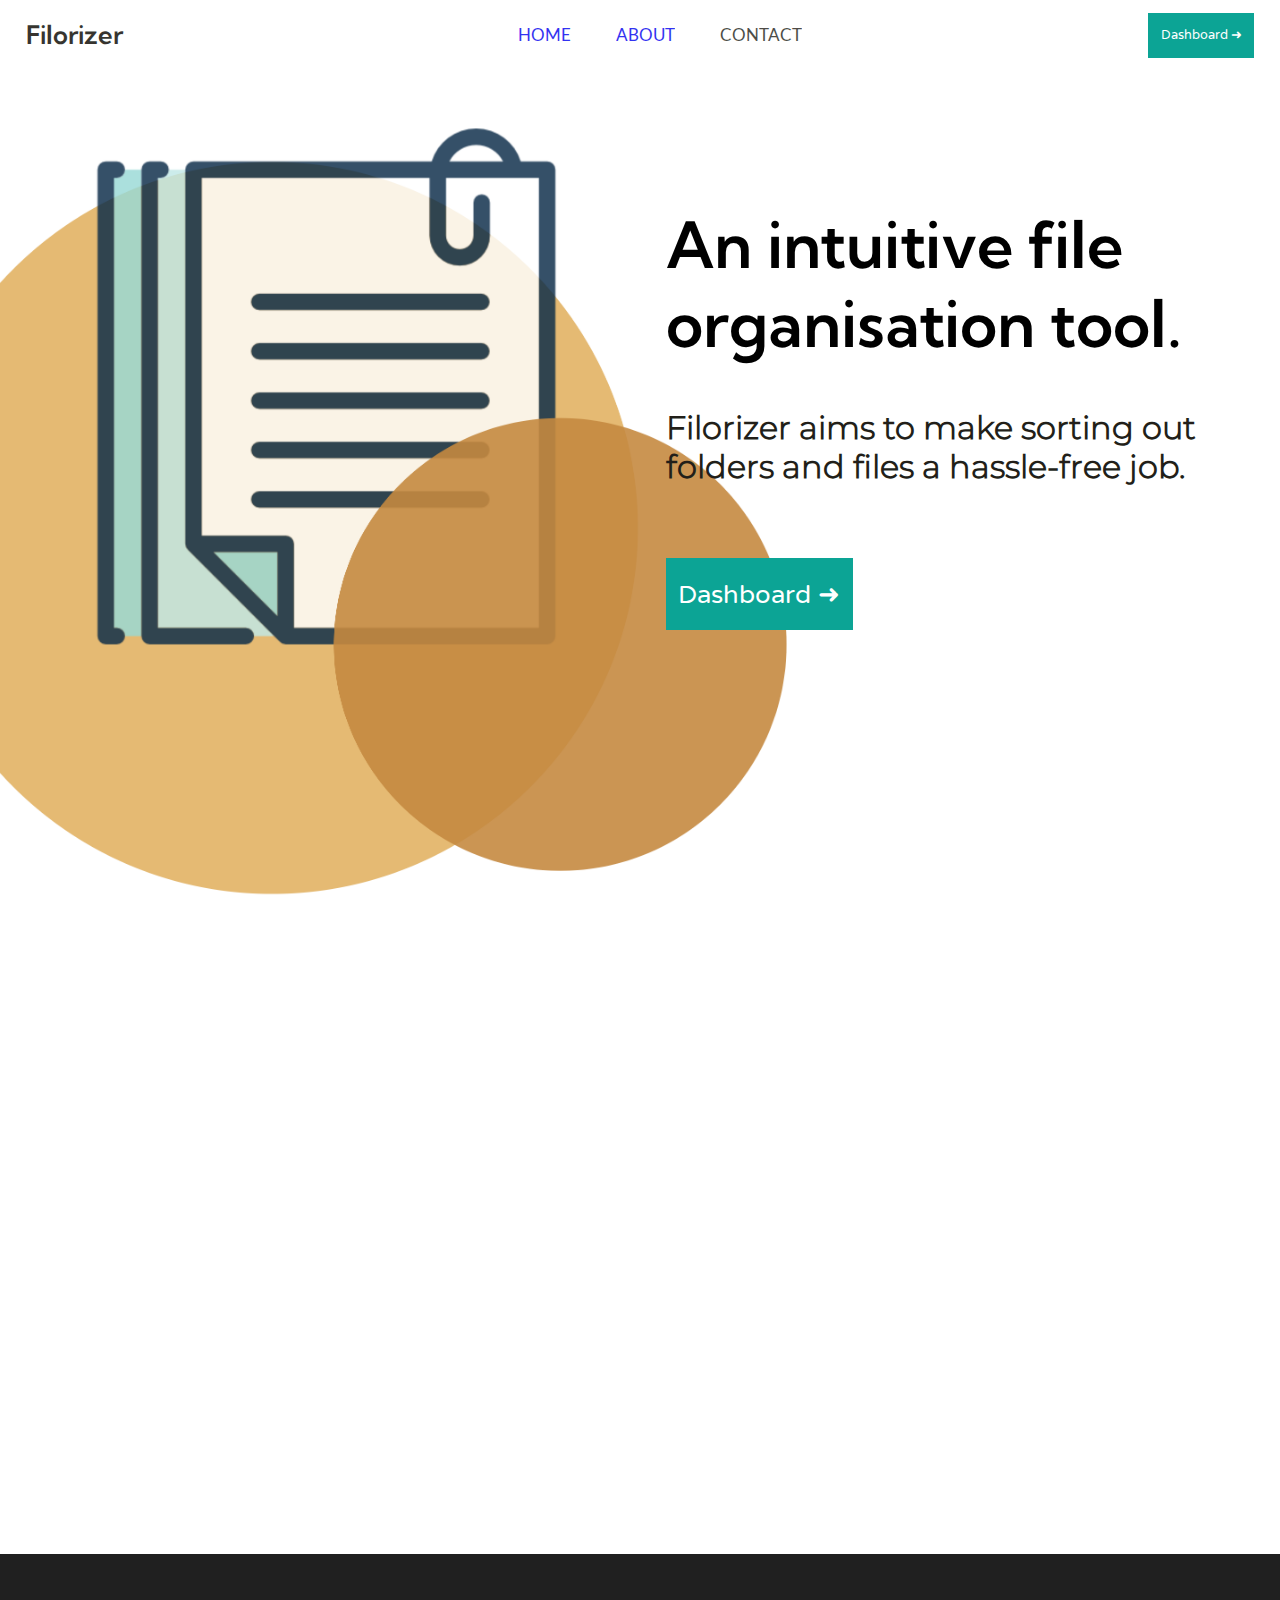
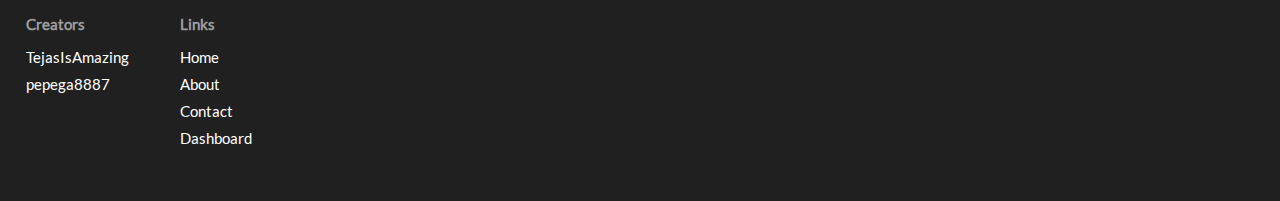
<file: index.html>
<!DOCTYPE html>
<html lang="en">
<head>
    <meta charset="UTF-8">
    <meta http-equiv="X-UA-Compatible" content="IE=edge">
    <meta name="viewport" content="width=device-width, initial-scale=1.0">
    <title>Filorizer - Homepage - Easy to use folder and file management tool</title>
    <link rel="stylesheet" href="/static/stylesheet/styles.css">
    <script src="/static/script/script.js" defer></script>
</head>
<body>
    <nav id="navbar">
        <div id="left-nav">
            <h1 id="website-name">Filorizer</h1>
        </div>
        <ul id="middle-nav">
            <li><a href="#homepage">HOME</a></li>
            <li><a href="#about">ABOUT</a></li>
            <li>CONTACT</li>
        </ul>
        <div id="right-nav">
            <button onclick="redirect_to_links('Dashboard')">Dashboard ➜</button>
        </div>
    </nav>
    <section id="homepage">
        <div id="homepage-imgs">
            <img id="homepage-design" src="/static/imgs/homepage-design.png">
        </div>
        <div id="homepage-text">
            <h1 id="main-description">An intuitive file organisation tool.</h1>
            <h3 id="small-description">Filorizer aims to make sorting out folders and files a hassle-free job.</h3>
            <button id="homepage-text-button" onclick="redirect_to_links('Dashboard')">Dashboard ➜</button>
        </div>
    </section>
    <section id="about">
        <div id="about-left">
            <h1 id="about-left-heading">We make it simple.</h1>
            <div id="demo-div">
                <img id="site-demo" src="/static/imgs/temp_img_demo.gif"> <!-- This will be the website demonstration GIF-->
                <h3>Our UI is pretty neat too!</h3>
            </div>
        </div>
        <div id="about-right">
            <h1 id="about-right-heading">ABOUT</h1>
            <h3 id="about-content">
                Lorem ipsum dolor sit amet, consectetur adipiscing elit, sed do eiusmod tempor incididunt ut labore et dolore magna aliqua. Ut enim ad minim veniamquis nostrud exercitation ullamco laboris nisi ut aliquip ex ea commodo consequat. Duis aute irure dolor in reprehenderit in voluptate velit esse cillum dolore eu fugiat nulla pariatur. Excepteur sint occaecat cupidatat non proident, sunt in culpa qui officia deserunt mollit anim id est laborum
            </h3>
        </div>
    </section>
    <section id="footer">
        <div id="creator-div">
            <h3>Creators</h3>
            <ul id="creator-ul">
                <li onclick="redirect_to_links('Tejas_Youtube')">TejasIsAmazing</li>
                <li>pepega8887</li>
            </ul>
        </div>
        <div id="links-div">
            <h3>Links</h3>
            <ul id="links-ul">
                <li><a href="#navbar">Home</a></li>
                <li><a href="#about">About</a></li>
                <li>Contact</li>
                <li>Dashboard</li>
            </ul>
        </div>
    </section>
</body>
</html>
</file>
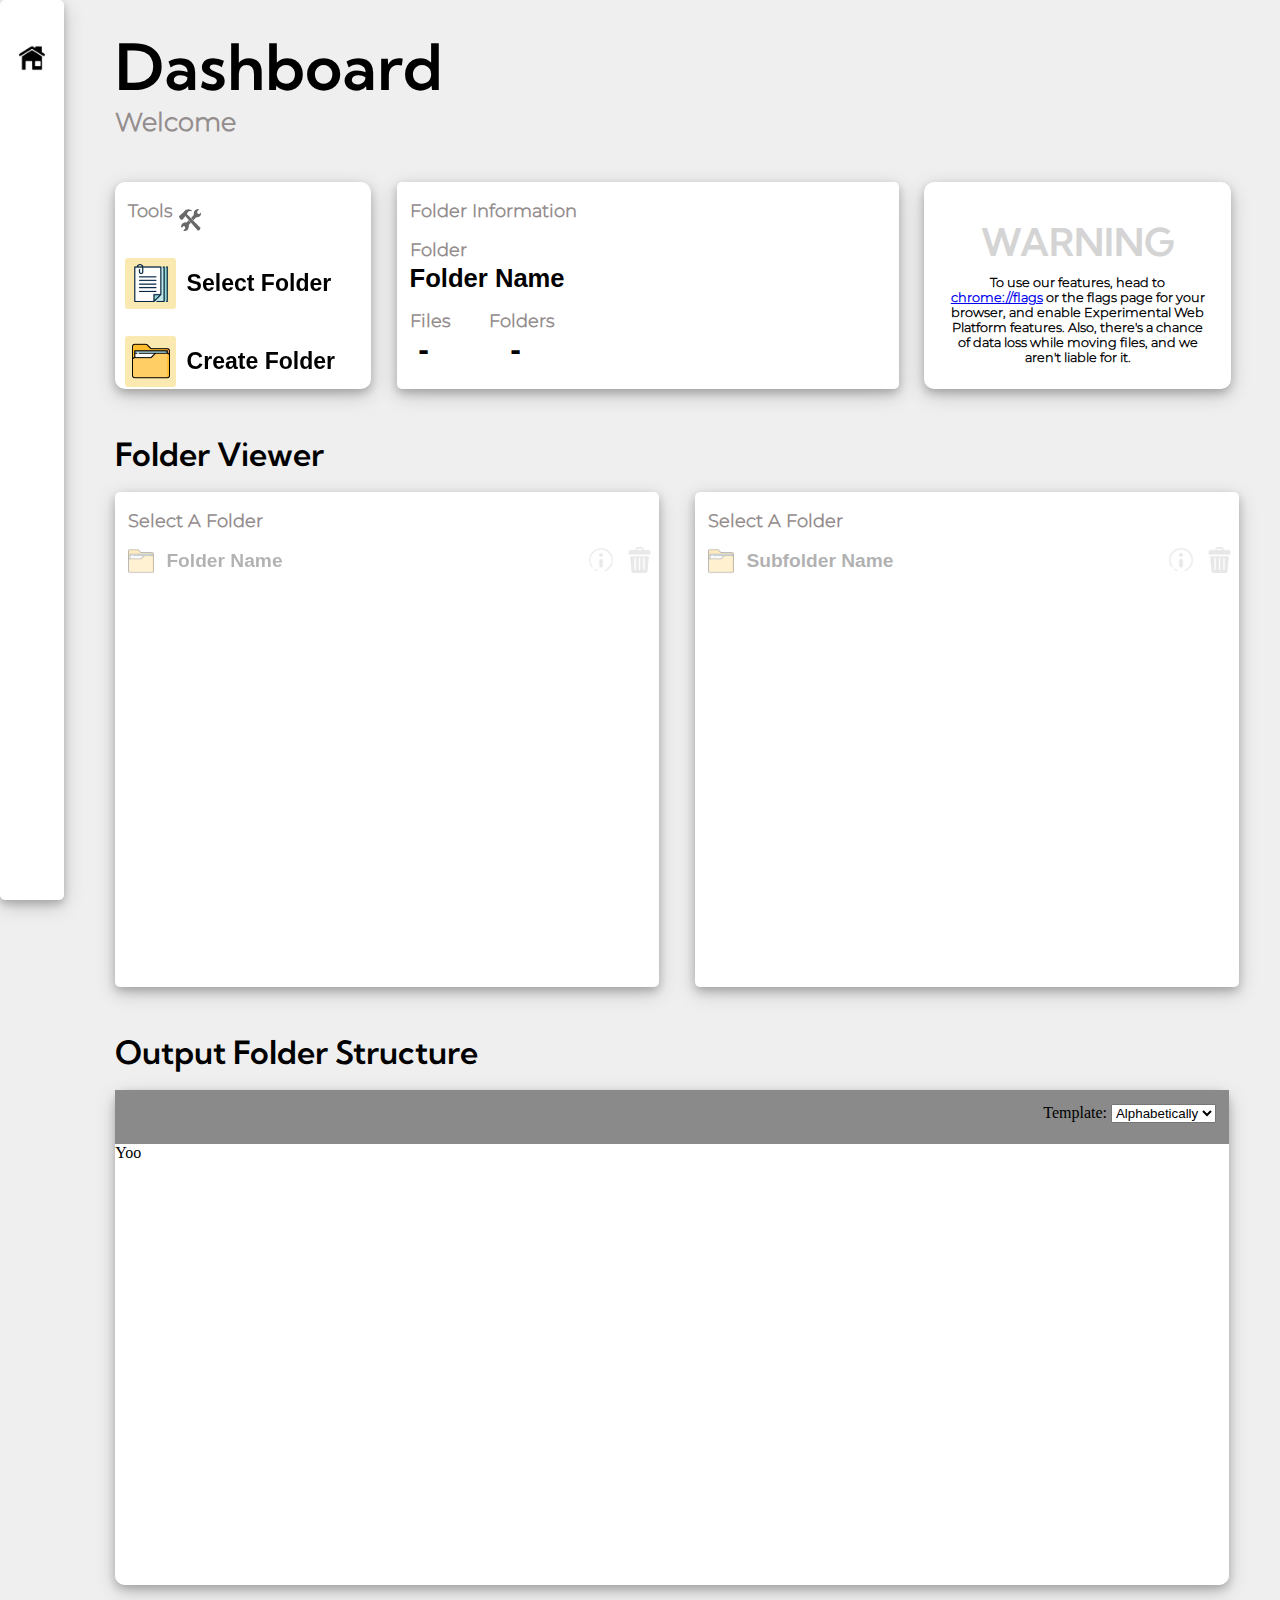
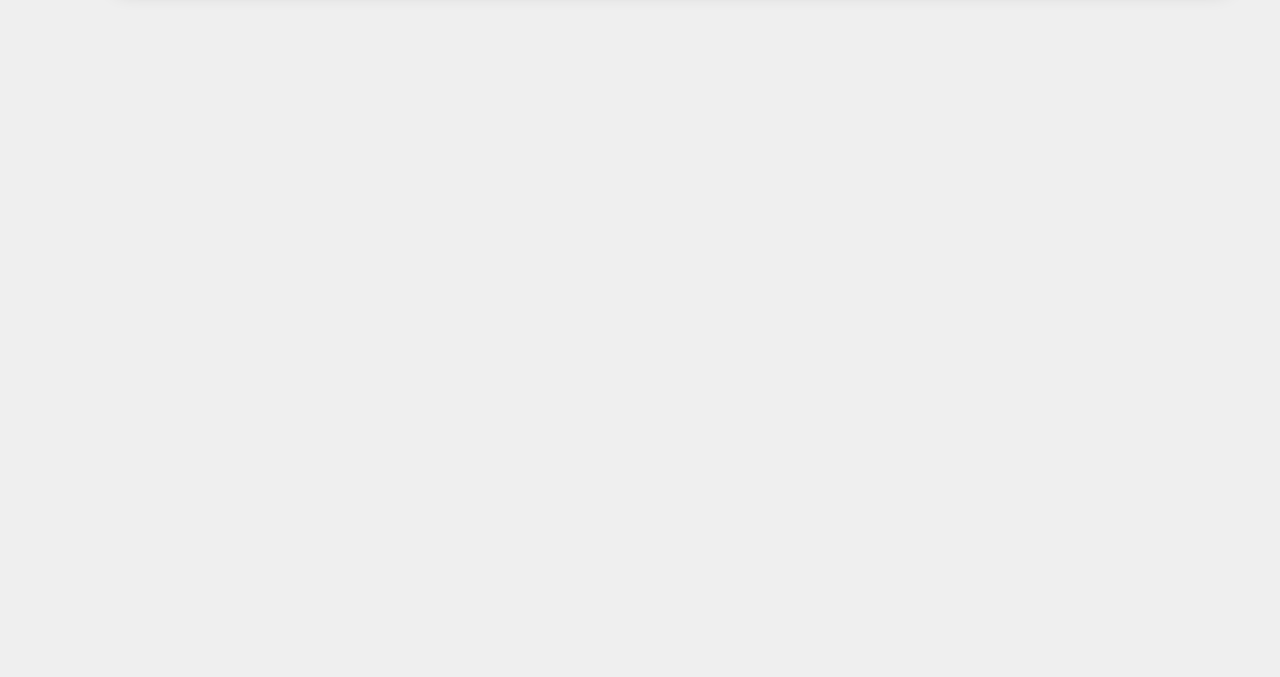
<file: dashboard.html>
<!DOCTYPE html>
<html lang="en">
<head>
    <meta charset="UTF-8">
    <meta http-equiv="X-UA-Compatible" content="IE=edge">
    <meta name="viewport" content="width=device-width, initial-scale=1.0">
    <title>Filorizer - Dashboard - Easy to use folder and file management tool</title>
    <script src="/static/script/dashboard/globals.js" defer></script>
    <script src="/static/script/dashboard/input.js" defer></script>
    <script src="/static/script/dashboard/updaters.js" defer></script>
    <script src="/static/script/dashboard/dashboard_simple_sort.js" defer></script>
    <script src="/static/script/dashboard/subfolder.js" defer></script>
    <script src="/static/script/dashboard/rename.js" defer></script>
    <script src="/static/script/dashboard/runner.js" defer></script>
    <script src="/static/script/dashboard/delete.js" defer></script>
    <script src="/static/script/dashboard/info.js" defer></script>

    <script src="/static/script/dashboard/structure/Structure.js" defer></script>
    <script src="/static/script/dashboard/structure/Manager.js" defer></script>


    <link rel="stylesheet" href="/static/stylesheet/dashboard.css">
    <link rel="stylesheet" href="/static/stylesheet/dashboard/dashboard_tools.css">
    <link rel="stylesheet" href="/static/stylesheet/dashboard/dashboard_folder_info.css">
    <link rel="stylesheet" href="/static/stylesheet/dashboard/dashboard_warning.css">
    <link rel="stylesheet" href="/static/stylesheet/dashboard/dashboard_folder_viewer.css">
    <link rel="stylesheet" href="/static//stylesheet/dashboard/dashboard_folder_structure.css">
    <link rel="stylesheet" href="/static/stylesheet/dashboard/modals.css">
</head>
<body>
    <ul class="white-box" id="navbar">
        <li><a><img id="home-icon" src="/static/imgs/home.png"></a></li>
    </ul>
    <section id="tools-info">
        <div id="welcome-div">
            <h1 id="main-title">Dashboard</h1>
            <h3 id="main-subtitle">Welcome</h3>
        </div>
        <div id="tools-and-folder-container">
            <div class="white-box" id="tools-div">
                <div id="tools-div-title">
                    <h3 class="div-title">Tools</h3>
                    <img id="tool-icon" src="/static/imgs/tools.png">
                </div>
                <div class="tool-button" id="select-folder-div">
                    <button name="select-folder-btn" id="select-folder-btn"></button>
                    <h1 class="btn-label">Select Folder</h1>
                </div>
                <div class="tool-button" id="create-folder-div">
                    <button name="create-folder-btn" id="create-folder-btn"></button>
                    <h1 class="btn-label">Create Folder</h1>
                </div>
            </div>
            <div class="white-box" id="folder-box">
                <div id="folder-info-div">
                    <h3 class="div-title" id="folder-info-div-title">Folder Information</h3>
                    <h3 class="div-title" id="folder-info-div-title-2">Folder</h3>
                    <h1 id="folder-title">Folder Name</h1>
                    <div id="folder-stats-div">
                        <div id="file-stat" class="file-folder-stats">
                            <h3 class="div-title" >Files</h3>
                            <h1 id="file-count">-</h1>
                        </div>
                        <div id="folder-stat" class="file-folder-stats">
                            <h3 class="div-title" >Folders</h3>
                            <h1 id="folder-count">-</h1>
                        </div>
                    </div>
                </div>
            </div>
            <div class="white-box" id="warning">
                <h1 id="warning-title">WARNING</h1>
                <h3>To use our features, head to 
                    <a href="chrome://flags">chrome://flags</a> or the flags page for your browser,
                    and enable <b>Experimental Web Platform features</b>. 
                    Also, there's a chance of data loss while moving files, and we aren't liable for it.</h3>
            </div>
        </div>
    </section>
    <section id="folder-viewer">
        <h1 id="folder-viewer-title">Folder Viewer</h1>
        <div id="folder-bottom">
            <!-- This is going to be a list of all files and folders in the selected folder -->
            <div id="files-and-folders-viewer" class="white-box">
                <div id="current-folder">
                    <h3 id="current-folder-view-title" class="div-title">Select A Folder</h3>
                    <div id="files-and-folders-list-content">
                        <div id="placeholder-folder" class="placeholder-obj">
                            <img class="frontimg" src="/static/imgs/folder-icon.png">
                            <h3>Folder Name</h3>
                            <button class="info-btn placeholder-obj"><img src="/static/imgs/info.png"></button>
                            <button class="delete-btn placeholder-obj"><img src="/static/imgs/trash-can.png"></button>
                        </div>
                    </div>
                </div>
            </div>
            <div id="subfolder-viewer" class="white-box">
                <div id="current-subfolder">
                    <h3 id="current-subfolder-view-title" class="div-title">Select A Folder</h3>
                    <div id="files-and-subfolders-list-content">
                        <div id="placeholder-subfolder" class="placeholder-obj">
                            <img class="frontimg" src="/static/imgs/folder-icon.png">
                            <h3>Subfolder Name</h3>
                            <button class="info-btn placeholder-obj"><img src="/static/imgs/info.png"></button>
                            <button class="delete-btn placeholder-obj"><img src="/static/imgs/trash-can.png"></button>
                        </div>
                    </div>
                </div>
            </div>
        </div>
    </section>

    <section id="folder-structure">
        <h1 id="folder-structure-title">Output Folder Structure</h1>
        <!-- This is going to be a list of all files and folders in the selected folder -->
        <div id="folder-structure-outer-area" class="white-box">
            <div id="folder-structure-area">
                <div id="folder-structure-templates">
                    <div>
                        Template: 
                        <select name="templates" id="templates">
                            <option value="alphabetically">Alphabetically</option>
                            <option value="time_created">Time Created</option>
                            <option value="last_modified">Last Modified</option>
                            <option value="file_type">File Type</option>
                        </select>
                    </div>
                </div>
                <div id="folder-structure-content">
                    Yoo
                </div>
            </div>
        </div>
    </section>


    <div id="rename-modal" class="modal">
        <div id="rename-content">
            <span id="close-rename-modal" class="close">&times;</span>
            <h1>Rename</h1>
            <div>
                <input id="rename-modal-field" type="text">
                <button id="rename-btn">Go</button>
            </div>
        </div>
    </div>
    <div id="info-modal" class="modal">
        <div id="info-content">
            <span id="close-info-modal" class="close">&times;</span>
            <h1>Selected Object Information</h1>
            <div id="obj-info">
                <div>
                    <h3 class="obj-text" id="obj-name">Name:</h3>
                    <h4 class="obj-content"></h4>
                </div>
                <div>
                    <h3 class="obj-text" id="obj-kind">Name:</h3>
                    <h4 class="obj-content"></h4>
                </div>
                <div>
                    <h3 class="obj-text" id="obj-size">Size:</h3>
                    <h4 class="obj-content"></h4>
                </div>
                <div>
                    <h3 class="obj-text" id="obj-folders">Name:</h3>
                    <h4 class="obj-content"></h4>
                </div>
                <div>
                    <h3 class="obj-text" id="obj-files">Name:</h3>
                    <h4 class="obj-content"></h4>
                </div>
            </div>
        </div>
    </div>

    <!---
    <section id="input">
        <!-- Just for testing -->
        <!---
        Click to input<br>
        <button id="input-button">Select folder</button>
        <br>
        <ul>
            <li id="Selected-File-Text">Selected Folder: None</li>
            <li id="File-Count-Text">Files Found In Folder: None</li>
            <li id="Folder-Count-Text">Folders Found in Folder: None</li>
        </ul>
    </section>
    <section id="options">
        Options:
        <div id="options-div">
            <!-- Everything in this div is extra extra temp -->
            <!--
            <div id="sorting-way">
                <label for="Format">Choose a sorting way</label>
                <select name="Format" id="format">
                    <option value="filetype">Filetype</option>
                    <option value="date">Date</option>
                    <option value="size">Size</option>
                    <option value="name">Name</option>
                </select>
            </div>
            <div>
                <label for="test">Test</label><br>
                <input type="checkbox" id="test" name="test" value="YOO">
            </div>
        </div>
    </section>
    <button id="sort-button">Sort!</button>
-->
</body>
</html>
</file>
<file: static/stylesheet/styles.css>
/* Fonts */

@font-face {
    font-family: kumbh;
    src: url(/static/fonts/kumbh.ttf);
}

@font-face {
    font-family: lato;
    src: url(/static/fonts/lato.ttf);
}

@font-face {
    font-family: montserrat;
    src: url(/static/fonts/montserrat.ttf);
}

@font-face {
    font-family: varela;
    src: url(/static/fonts/varela.ttf);
}

/* Body */

html {
    scroll-behavior: smooth;
}

body {
    width: 100vw;
    margin: 0;
    overflow-x: hidden;
    -ms-overflow-style: none; 
    scrollbar-width: none;
}

body::-webkit-scrollbar {
    display: none;
  }

button:hover {
    cursor: pointer;
}

/* Navigation Bar */

nav {
    width: 100vw;
    display: grid;
    grid-template-columns: 30vw 40vw 30vw;
}

nav a {
    text-decoration: none;
}

nav a:visited {
    color: #221F19;
}

#left-nav {
    display: flex;
    align-items: center;
}

#website-name {
    font-family: kumbh;
    font-size: 2vw;
    margin: 0;
    color: #221F19;
    opacity: 0.9;
    margin-left: 2vw;
}

#middle-nav {
    display: flex;
    justify-content: center;
    column-gap: 1.5vw;
}

#middle-nav li {
    list-style: none;
    font-family: lato;
    color: #221F19;
    opacity: 0.8;
    font-size: 1.3vw;
    padding: 1vh 1vw 1vh 1vw;
    transition-duration: 1s;
    text-align: center;
}

#middle-nav li:hover {
    background-color: #E5BA73;
    cursor: pointer;
}

#right-nav {
    display: flex;
    justify-content: flex-end;
    align-items: center;
}

#right-nav button {
    height: 5vh;
    background-color: #0CA495;
    font-size: 1vw;
    border: none;
    color: white;
    font-family: varela;
    padding: 1vh 1vw 1vh 1vw;
    margin-right: 2vw;
}

/* Homepage */

#homepage {
    display: grid;
    grid-template-columns: 52vw 48vw;
    margin-top: 5vh;
    height: 80vh;
}

#homepage-design {
    position: relative;
    width: 70vw;
    right: 8vw;
    z-index: -100;
}

#main-description {
    font-family: kumbh;
    font-size: 5vw;
    margin: 0;
    margin-top: 10vh;
    margin-bottom: 5vh;
}

#small-description {
    font-family: montserrat;
    font-size: 2.5vw;
    margin: 0;
    color: #221F19;
    margin-bottom: 8vh;
}

#homepage-text-button {
    height: 8vh;
    background-color: #0CA495;
    border: none;
    color: white;
    font-family: varela;
    font-size: 2vw;
    padding: 1vh 1vw 1vh 1vw;
}

/* About Us Page */

#about {
    display: grid;
    position: relative;
    grid-template-columns: 60vw 40vw;
    background-color: #FAF8F1;
    padding-top: 5vh;
    padding-bottom: 6vh;
    opacity: 0;
}

#about-left-heading {
    font-size: 5.5vw;
    font-family: kumbh;
    color: #221F19;
    margin: 0;
    margin-bottom: 2vh;
    margin-left: 4.5vw;
}

#demo-div {
    display: flex;
    justify-content: center;
    align-items: center;
    flex-direction: column;
}

#site-demo {
    border-style: dotted;
    width: 50vw;
    height: 50vh;
}

#demo-div h3 {
    font-family: lato;
    color: #474545;
}

#about-right {
    display: flex;
    position: relative;
    background-image: url(/static/imgs/about.png);
    background-size: 39vw;
    background-repeat: no-repeat;
    align-content: center;
    justify-content: center;
    flex-direction: column;
    right: 3vw;
    background-position: center;
}

#about-right-heading {
    position: relative;
    font-size: 3vw;
    font-family: kumbh;
    left: 5vw;
    margin: 0;
}

#about-content {
    position: relative;
    font-family: montserrat;
    width: 30vw;
    font-size: 1.3vw;
    left: 5vw;
}

/* Footer */

#footer {
    display: flex;
    position: relative;
    background-color:rgb(32, 32, 32);
    padding-top: 5vh;
    padding-bottom: 5vh;
}

#footer div {
    display: flex;
    flex-direction: column;
    margin-left: 2vw;
    margin-right: 2vw;
}

#footer h3 {
    font-size: 1.2vw;
    font-family: lato;
    color: rgba(209, 205, 205, 0.721);
}

#footer ul {
    float: left;
    margin: 0;
    padding: 0;
}

#footer li {
    font-size: 1.2vw;
    list-style: none;
    font-family: lato;
    color: white;
    margin-bottom: 1vh;
}

#links-ul li:hover {
    cursor: pointer;
}

#links-ul a {
    text-decoration: none;
    color: white;
}

#links-ul a:visited {
    color: white;
}
</file>
<file: static/stylesheet/dashboard.css>
/* Fonts */

@font-face {
    font-family: kumbh;
    src: url(/static/fonts/kumbh.ttf);
}

@font-face {
    font-family: lato;
    src: url(/static/fonts/lato.ttf);
}

@font-face {
    font-family: montserrat;
    src: url(/static/fonts/montserrat.ttf);
}

@font-face {
    font-family: varela;
    src: url(/static/fonts/varela.ttf);
}

/* Body */

body {
    background-color: #EFEFEF;
    padding: 0;
    margin: 0;
    overflow-x: hidden;
    height: 250vh;
}

body button:hover {
    cursor: pointer;
}

/* Nav Bar */

#navbar {
    position: fixed;
    display: flex;
    justify-content: center;
    height: 100vh;
    width: 5vw;
    background-color: white;
    margin: 0;
    border-radius: 5px;
    padding: 0;
    list-style-type: none;
    top: 0vh;
}

#navbar li {
    margin: 0;
    margin-top: 4vh;
    height: 4vh;
    padding: 1vh 1vw 1vh 1vw;
    border-radius: 5px;
    transition-duration: 1s;
}

#navbar li:hover {
    background-color: #0CA495;
}

#home-icon {
    width: 2vw;
    margin: 0;
    padding: 0;
}

/* Tools Info */

#tools-info {
    row-gap: 3vh;
    margin-left: 9vw;
    margin-top: 3vh;
}

/* Folder Viewer */


#welcome-div {
    display: flex;
    flex-direction: column;
}

#main-title {
    font-size: 5vw;
    font-family: kumbh;
    margin: 0;
}

#main-subtitle {
    font-size: 2vw;
    font-family: montserrat;
    color: #948D8D;
    margin: 0;
}

.div-title {
    font-family: montserrat;
    color: #948D8D;
    margin-left: 1vw;
    margin-bottom: 0;
    font-size: 1.4vw;
    border-radius: 5px;
}

.white-box {
    box-shadow: 0 4px 8px 0 rgba(0, 0, 0, 0.2), 0 6px 20px 0 rgba(0, 0, 0, 0.19);
}
</file>
<file: static/stylesheet/dashboard/dashboard_tools.css>
#tools-div-title {
    display: flex;
    margin-bottom: 3vh;
    width: 23vw;
}

#tool-icon {
    width: 1.7vw;
    height: 1.7vw;
    margin-top: 3vh;
    margin-left: 0.5vw;
    opacity: 0.8;
}

#tools-and-folder-container {
    display: flex;
    justify-content: flex-start;
    width: 100vw;
    gap: 2vw;
    margin-top: 5vh;
}

#tools-div, #folder-info-div, #warning {
    background-color: white;
    border-radius: 10px;
    width: 20vw;
    display: flex;
    flex-direction: column;
    margin: 0;
}

.tool-button {
    display: flex;
    width: 23vw;
    gap: 1vw;
    align-items: center;
    margin: 0;
    padding: 0;
}

#tools-div button {
    width: 4vw;
    height: 4vw;
    background-color: #FAEAB1;
    border: none;
    margin-left: 10px;
    padding: 0;
    border-radius: 3px;
}

.btn-label {
    position: relative;
    font-family: Arial;
    font-weight: bold;
    font-size: 1.8vw;
    padding: 0;
    margin: 0.8vw;
    right: 1vw;
}

#create-folder-div {
    margin-top: 3vh;
}

#select-folder-btn {
    background-image: url(/static/imgs/homepage-image.png);
    background-size: 3vw;
    background-repeat: no-repeat;
    background-position: center;
}

#create-folder-btn {
    background-image: url(/static/imgs/folder-icon.png);
    background-size: 3vw;
    background-repeat: no-repeat;
    background-position: center;
}
</file>
<file: static/stylesheet/dashboard/dashboard_folder_info.css>
/* Folder information */

#folder-info-div {
    flex-grow: 0.5;
    position: relative;
}

#folder-stats-div {
    display: flex;
    justify-content: flex-start;
    gap: 2vw;
}

.file-folder-stats h1, .file-folder-stats h3{
    margin-top: 0;
}

.file-folder-stats h1{
    text-align: center;
}

#folder-title {
    margin-left: 1vw;
    margin-top: 1%;
    font-size: 2vw;
    font-family: Arial;
}

.scrollable {
    overflow-y: auto;
}

#folder-box {
    flex-grow: 0.6;
    display: flex;
    position: relative;
    background-color: white;
    border-radius: 5px;
    /*align-items: flex-start;*/
}

#file-count, #folder-count {
    font-family: Arial;
}
</file>
<file: static/stylesheet/dashboard/dashboard_warning.css>
#warning {
    background-color: white;
    padding-left: 2vw;
    padding-right: 2vw;
}

#warning h3 {
    text-align: center;
    font-family: montserrat;
    font-size: 1vw;
    margin-top: 0;
}

#warning h1 {
    font-family: kumbh;
    font-size: 3vw;
    text-align: center;
    margin-bottom: 1vh;
    margin-top: 4vh;
    color: rgb(212, 212, 212)
}

#warning div {
    display: flex;
}
</file>
<file: static/stylesheet/dashboard/dashboard_folder_viewer.css>
#folder-viewer {
    display: flex;
    flex-direction: column;
    margin-top: 5vh;
    margin-left: 9vw;
    background-color: #EFEFEF;
    width: fit-content;
}

#folder-viewer-title {
    font-size: 2.5vw;
    font-family: kumbh;
    margin-top: 0;
    margin-bottom: 2vh;
    color: rgb(0, 0, 0);
}

#folder-bottom {
    display: flex;
    column-gap: 4vh;
}

#files-and-folders-viewer {
    width: 42.5vw;
    background-color: white;
    border-radius: 5px;
    height: 55vh;
}

#files-and-folders-list-content {
    overflow-y: scroll;
    height: 48vh;
}

#files-and-folders-list-content div {
    display: flex;
    align-items: center;
    padding-left: 1vw;
}

.frontimg, .subfolderDiv-back img {
    width: 2vw;
    height: 2vw;
    margin-right: 1vw;
}

#files-and-folders-list-content div h3, #files-and-subfolders-list-content div h3 {
    font-size: 1.5vw;
    font-family: Arial;
    width: 15vw;
    margin-right: 18vw;
}

.contentRowText:hover {
    cursor: text;
}

.delete-btn, .info-btn {
    background-color: rgba(229, 185, 115, 0);
    border-radius: 3px;
    border: none;
    width: 3vw;
    margin-right: 0vw;
    opacity: 1;
}

.delete-btn img, .info-btn img {
    width: 1.5vw;
    height: 2.8vh;
    margin-right: 0.6vw;
}

.placeholder-obj, .placeholder-obj:hover {
    opacity: 0.3;
    cursor: default;
}

.placeholder-obj img {
    width: 2vw;
    height: 2vw;
    margin-right: 1vw;
}

.folderDiv, .fileDiv {
    transition-duration: 1s;
}

.folderDiv:hover, .fileDiv:hover {
    background-color:rgb(227, 222, 222);
    cursor: pointer;
}

.subfolderDiv {
    transition-duration: 1s;
}

.subfolderDiv:hover {
    background-color:rgb(227, 222, 222);
    cursor: pointer;
}

.subfolderDiv-back {
    transition-duration: 1s;
}

.subfolderDiv-back:hover {
    background-color:rgb(227, 222, 222);
    cursor: pointer;
}

#subfolder-viewer {
    width: 42.5vw;
    background-color: white;
    border-radius: 5px;
    height: 55vh;
}

#files-and-subfolders-list-content {
    overflow-y: scroll;
    height: 48vh;
}

#files-and-subfolders-list-content div {
    display: flex;
    align-items: center;
    padding-left: 1vw;
}
</file>
<file: static/stylesheet/dashboard/dashboard_folder_structure.css>
#folder-structure {
    display: flex;
    flex-direction: column;
    margin-top: 5vh;
    margin-left: 9vw;
    background-color: #EFEFEF;
    width: fit-content;
}

#folder-structure-title {
    font-size: 2.5vw;
    font-family: kumbh;
    margin-top: 0;
    margin-bottom: 2vh;
    color: rgb(0, 0, 0);
}

#folder-structure-outer-area {
    background-color: white;
    border-radius: 10px;
}

#folder-structure-area {
    display: flex;
    flex-direction: column;
    column-gap: 4vh;
    width: 87vw;
    background-color: white;
    border-radius: 10px;
    height: 55vh;
    
}

#folder-structure-templates {
    padding-top: 1.5vh;
    padding-left: 1vw;
    
    padding-right: 1vw;
    flex-grow: 0.5;
    background-color: rgba(138, 138, 138, 25);
    display: flex;
    justify-content: flex-end;
}

#folder-structure-content {
    flex-grow: 10;
}
</file>
<file: static/stylesheet/dashboard/modals.css>
/* Rename Modal : */
.modal {
    display: none;
    position: fixed; 
    left: 0;
    top: 0;
    width: 100%; 
    height: 100%; 
    overflow: auto; 
    background-color: rgb(0,0,0);
    background-color: rgba(0,0,0,0.4);
}

#rename-content {
    background-color: #fefefe;
    margin: 35vh auto;
    padding: 20px;
    border: 1px solid #888;
    width: 30vw; 
    border-radius: 5px;
}

#rename-content div {
    display: flex;
}

.modal h1 {
    font-family: kumbh;
    font-size: 2vw;
    margin-top: 2vh;
}

.modal input {
    width: 80%;
    font-size: 1.5vw;
}

.close {
    color: #aaa;
    float: right;
    font-size: 2vw;
    font-weight: bold;
  }
  
.close:hover,
.close:focus {
    color: black;
    text-decoration: none;
    cursor: pointer;
}

#rename-btn {
    margin-left: 1vw;
    font-size: 1.5vw;
} 

#rename-btn:hover {
    cursor: pointer;
}

/* Info Modal */
#info-content {
    background-color: #fefefe;
    margin: 35vh auto;
    padding: 20px;
    border: 1px solid #888;
    width: 30vw; 
    border-radius: 5px;
}
</file>
